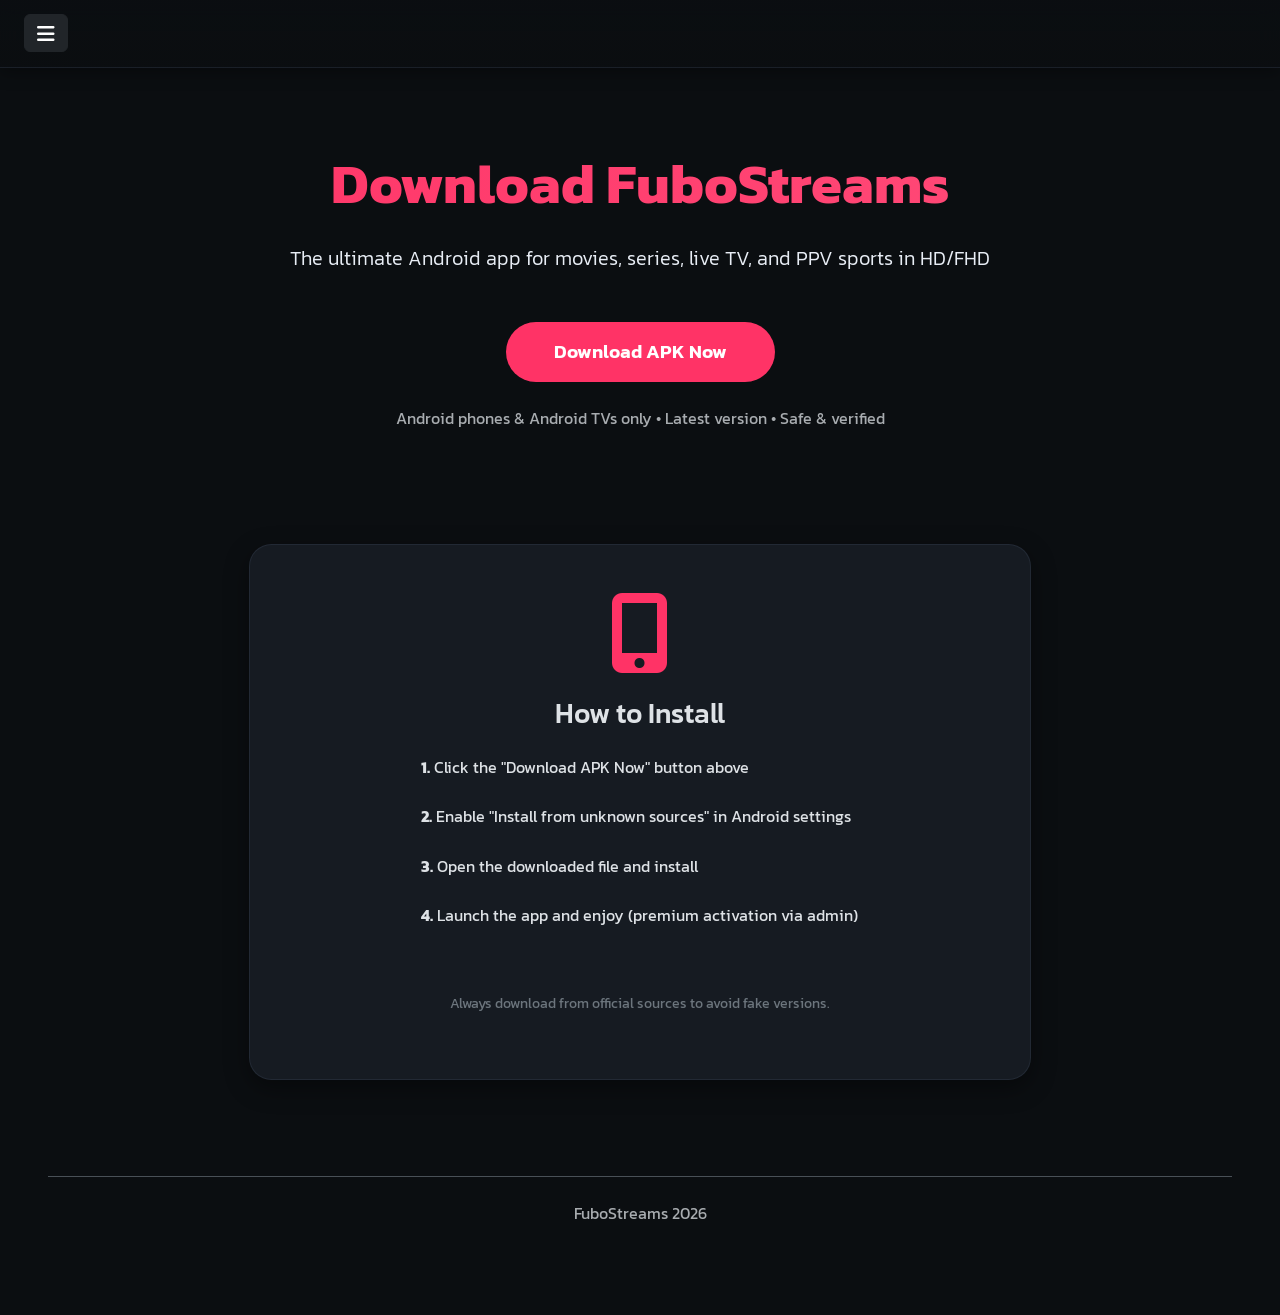
<file: download.html>
<!DOCTYPE html>
<html lang="en" data-bs-theme="dark">
<head>
  <meta charset="utf-8">
  <meta name="viewport" content="width=device-width, initial-scale=1">
  <title>FuboStreams – Download the App</title>
  <meta name="description" content="Download FuboStreams Android app for unlimited movies, series, live TV, and PPV sports in HD/FHD.">
  <meta name="keywords" content="fubostreams, download app, android streaming, movies, series, live tv, ppv sports">
  <meta property="og:title" content="FuboStreams – Download the App" />
  <meta property="og:description" content="Get the FuboStreams Android app now and unlock premium entertainment on your phone or TV." />
  <meta property="og:url" content="https://your-project-name.vercel.app/download" />
  <meta name="twitter:card" content="summary_large_image">
  <link rel="preconnect" href="https://fonts.bunny.net" crossorigin>
  <link href="https://fonts.bunny.net/css?family=kanit:100,200,300,400,500,600,700,800,900" rel="stylesheet"> 
  <link rel="stylesheet" href="https://cdnjs.cloudflare.com/ajax/libs/bootstrap/5.3.1/css/bootstrap.min.css" integrity="sha512-Z/def5z5u2aR89OuzYcxmDJ0Bnd5V1cKqBEbvLOiUNWdg9PQeXVvXLI90SE4QOHGlfLqUnDNVAYyZi8UwUTmWQ==" crossorigin="anonymous" referrerpolicy="no-referrer" />
  <link rel="stylesheet" href="https://cdnjs.cloudflare.com/ajax/libs/font-awesome/6.4.0/css/all.min.css" integrity="sha512-iecdLmaskl7CVkqkXNQ/ZH/XLlvWZOJyj7Yy7tcenmpD1ypASozpmT/E0iPtmFIB46ZmdtAc9eNBvH0H/ZpiBw==" crossorigin="anonymous" referrerpolicy="no-referrer" />
  <link rel="stylesheet" href="/assets/css/main.css?v=37">
  <style>
    html { scroll-behavior: smooth; }
  </style>
</head>
<body>
  <nav class="top-bar fixed-top">
    <div class="container-fluid px-3 px-md-4">
      <button class="btn btn-dark me-3" type="button" data-bs-toggle="offcanvas" data-bs-target="#sidebarMenu" aria-controls="sidebarMenu">
        <i class="fas fa-bars fa-lg"></i>
      </button>
    </div>
  </nav>

  <div class="offcanvas offcanvas-start" tabindex="-1" id="sidebarMenu" aria-labelledby="sidebarMenuLabel">
    <div class="offcanvas-body d-flex flex-column justify-content-between p-0">
      <ul class="nav flex-column mt-5 px-3">
        <li class="nav-item">
          <a class="nav-link d-flex align-items-center py-4 px-4" href="/">
            <i class="fas fa-home me-3 fs-4"></i>
            <span>Home</span>
          </a>
        </li>
        <li class="nav-item">
          <a class="nav-link d-flex align-items-center py-4 px-4" href="#">
            <i class="fas fa-question-circle me-3 fs-4"></i>
            <span>FAQ</span>
          </a>
        </li>
        <li class="nav-item">
          <a class="nav-link d-flex align-items-center py-4 px-4 active" href="/download">
            <i class="fas fa-download me-3 fs-4"></i>
            <span>Download App</span>
          </a>
        </li>
      </ul>

      <div class="mt-auto mb-5 px-4 text-center">
        <button id="themeToggle" class="btn btn-link p-4 w-100" aria-label="Toggle theme">
          <i class="fas fa-moon fa-2x"></i>
        </button>
      </div>
    </div>
  </div>

  <div class="container-fluid main-content">
    <div class="container">
      <section class="py-5 text-center">
        <h1 class="display-4 fw-bold mb-4" style="background: linear-gradient(90deg, #ff3366, #ff4d7a); -webkit-background-clip: text; -webkit-text-fill-color: transparent;">
          Download FuboStreams
        </h1>
        <p class="lead mb-5">The ultimate Android app for movies, series, live TV, and PPV sports in HD/FHD</p>
        <a href="#" class="btn btn-danger btn-lg px-5 py-3">Download APK Now</a>
        <p class="text-muted mt-4">Android phones & Android TVs only • Latest version • Safe & verified</p>
      </section>

      <section class="py-5">
        <div class="row justify-content-center">
          <div class="col-lg-8">
            <div class="card p-5 text-center">
              <i class="fas fa-mobile-alt fa-5x mb-4" style="color: #ff3366;"></i>
              <h3 class="mb-4">How to Install</h3>
              <ol class="list-unstyled text-start mx-auto" style="max-width: 500px;">
                <li class="mb-4"><strong>1.</strong> Click the "Download APK Now" button above</li>
                <li class="mb-4"><strong>2.</strong> Enable "Install from unknown sources" in Android settings</li>
                <li class="mb-4"><strong>3.</strong> Open the downloaded file and install</li>
                <li class="mb-4"><strong>4.</strong> Launch the app and enjoy (premium activation via admin)</li>
              </ol>
              <p class="text-secondary mt-4 small">Always download from official sources to avoid fake versions.</p>
            </div>
          </div>
        </div>
      </section>

      <footer class="container-fluid text-center py-4 border-top mt-5">
        <p class="mb-0 text-body-secondary">FuboStreams 2026</p>
      </footer>
    </div>
  </div>

  <script src="https://cdn.jsdelivr.net/npm/bootstrap@5.3.1/dist/js/bootstrap.bundle.min.js" integrity="sha384-HwwvtgBNo3bZJJLYd8oVXjrBZt8cqVSpeBNS5n7C8IVInixGAoxmnlMuBnhbgrkm" crossorigin="anonymous"></script>
  <script>
    function initPage() {
      const html = document.documentElement;
      const toggle = document.getElementById('themeToggle');
      let theme = localStorage.getItem('theme') || 'dark';
      
      html.setAttribute('data-bs-theme', theme);
      toggle.innerHTML = theme === 'dark' 
        ? '<i class="fas fa-moon"></i>' 
        : '<i class="fas fa-sun"></i>';

      toggle.addEventListener('click', () => {
        theme = theme === 'dark' ? 'light' : 'dark';
        html.setAttribute('data-bs-theme', theme);
        localStorage.setItem('theme', theme);
        toggle.innerHTML = theme === 'dark' 
          ? '<i class="fas fa-moon"></i>' 
          : '<i class="fas fa-sun"></i>';
      });

      const offcanvasEl = document.getElementById('sidebarMenu');
      const offcanvas = new bootstrap.Offcanvas(offcanvasEl);

      document.addEventListener('click', function(e) {
        if (offcanvasEl.classList.contains('show')) {
          const isClickInside = offcanvasEl.contains(e.target);
          const isToggler = document.querySelector('[data-bs-toggle="offcanvas"]').contains(e.target);
          if (!isClickInside && !isToggler) {
            offcanvas.hide();
          }
        }
      });
    }

    document.addEventListener('DOMContentLoaded', initPage);
  </script>
</body>
</html>
</file>
<file: assets/css/main.css>
/* ==========================================
   FuboStreams VIP Landing - Main CSS v31 (restored original look)
========================================== */

:root {
  --bg-primary:    #0b0e11;
  --bg-secondary:  #12151a;
  --bg-card:       #161b22;
  --text-primary:  #e8edf5;
  --text-secondary:#9ca3af;
  --accent:        #ff3366;
  --accent-hover:  #ff4d7a;
  --accent-glow:   rgba(255, 51, 102, 0.15);
  --border:        #2a3340;
  --radius:        1.4rem;
  --transition:    all 0.35s cubic-bezier(0.22, 1, 0.36, 1);
  --shadow-sm:     0 8px 24px rgba(0,0,0,0.4);
  --shadow-glow:   0 16px 48px rgba(255, 51, 102, 0.18);
}

/* Light mode – now includes sidebar/offcanvas */
[data-bs-theme="light"] {
  --bg-primary:    #f8f9fa;
  --bg-secondary:  #ffffff;
  --bg-card:       #ffffff;
  --text-primary:  #212529;
  --text-secondary:#6c757d;
  --border:        #dee2e6;
  --accent:        #dc3545;
  --accent-hover:  #c82333;
  --accent-glow:   rgba(220, 53, 69, 0.15);
  --sidebar-bg:    #ffffff;
  --sidebar-text:  #212529;
  --sidebar-hover: rgba(220, 53, 69, 0.08);
}

[data-bs-theme="dark"] {
  --sidebar-bg:    linear-gradient(to bottom, #0f1318, #0b0e11);
  --sidebar-text:  #c0c4cc;
  --sidebar-hover: rgba(255, 51, 102, 0.12);
}

body {
  background: var(--bg-primary);
  color: var(--text-primary);
  font-family: 'Kanit', system-ui, sans-serif;
  line-height: 1.6;
  margin: 0;
  overflow-x: hidden;
}

html { scroll-behavior: smooth; }
* { transition: var(--transition); }

/* Top bar */
.top-bar {
  background: linear-gradient(to bottom, rgba(11,14,17,0.94), rgba(11,14,17,0.88));
  backdrop-filter: blur(12px);
  -webkit-backdrop-filter: blur(12px);
  border-bottom: 1px solid rgba(42,51,64,0.5);
  box-shadow: 0 4px 16px rgba(0,0,0,0.35);
  padding: 0.9rem 0;
  z-index: 1030;
}

.top-bar .container-fluid {
  display: flex;
  align-items: center;
}

/* Sidebar – narrower + full theme support */
.offcanvas {
  background: var(--sidebar-bg);
  border-right: none;
  box-shadow: -10px 0 30px rgba(0,0,0,0.6);
  width: clamp(260px, 70vw, 320px) !important; /* reduced width */
}

.offcanvas-body {
  padding: 0;
  background: transparent;
}

.nav-link {
  color: var(--sidebar-text) !important;
  font-size: 1.22rem;
  font-weight: 500;
  border-radius: 12px;
  transition: all 0.3s ease;
  margin: 0.4rem 1rem;
  padding: 1.2rem 1.6rem !important;
}

.nav-link:hover,
.nav-link:focus {
  color: white !important;
  background: var(--sidebar-hover);
  transform: translateX(8px);
  box-shadow: 0 4px 20px rgba(255,51,102,0.12);
}

.nav-link i {
  color: var(--accent);
  font-size: 1.4rem;
  min-width: 32px;
  transition: transform 0.3s ease;
}

.nav-link:hover i {
  transform: scale(1.15);
}

/* Theme toggle in sidebar */
#themeToggle {
  border-radius: 16px;
  background: rgba(255,51,102,0.08);
  transition: all 0.4s ease;
  margin: 0 1rem 2rem;
  padding: 1.4rem !important;
  width: calc(100% - 2rem);
  color: var(--accent) !important;
}

#themeToggle:hover {
  background: rgba(255,51,102,0.18);
  transform: scale(1.08);
  box-shadow: 0 8px 24px var(--accent-glow);
}

/* Main content */
.main-content {
  padding: clamp(4rem, 8vw, 7rem) 0 4rem;
}

.container {
  max-width: 1400px;
  padding: 0 clamp(1.5rem, 5vw, 3rem);
}

/* Cards */
.card {
  background: var(--bg-card);
  border: 1px solid rgba(42,51,64,0.6);
  border-radius: var(--radius);
  box-shadow: var(--shadow-sm);
  transition: var(--transition);
}

.card:hover {
  transform: translateY(-12px);
  box-shadow: var(--shadow-glow);
  border-color: rgba(255,51,102,0.3);
}

/* Pricing */
.pricing-plans {
  display: grid;
  grid-template-columns: repeat(auto-fit, minmax(300px, 1fr));
  gap: clamp(2rem, 5vw, 3.5rem);
  margin: 4rem 0;
}

.plan {
  padding: 2.8rem 2rem;
  text-align: center;
  display: flex;
  flex-direction: column;
  justify-content: space-between;
  min-height: 420px;
}

.plan .card-title {
  font-size: 2rem;
  margin-bottom: 1.8rem;
  font-weight: 700;
}

.price-block {
  margin: 1.8rem 0 1.2rem;
}

.price {
  font-size: clamp(3.5rem, 12vw, 5.2rem);
  font-weight: 900;
  color: var(--accent);
  line-height: 0.95;
  margin: 0;
}

.price-unit {
  font-size: 1.6rem;
  color: var(--accent);
  margin: 0.4rem 0 0;
  line-height: 1;
}

.duration {
  color: var(--text-secondary);
  font-size: 1.35rem;
  margin: 1.2rem 0 2rem;
  line-height: 1.4;
}

.live-badge {
  position: absolute;
  top: -16px;
  right: 1.8rem;
  background: var(--accent);
  color: white;
  padding: 0.55rem 1.3rem;
  border-radius: 2rem;
  font-weight: 700;
  font-size: 1.05rem;
  box-shadow: 0 8px 24px var(--accent-glow);
}

/* Buttons */
.btn-danger {
  background: var(--accent);
  border: none;
  border-radius: 3rem;
  padding: 1rem 2.6rem;
  font-size: 1.2rem;
  font-weight: 600;
}

.btn-danger:hover {
  background: var(--accent-hover);
  transform: translateY(-4px);
  box-shadow: var(--shadow-glow);
}

/* Payment methods */
.payment-methods {
  display: flex;
  justify-content: center;
  flex-wrap: wrap;
  gap: 3rem 4rem;
  margin: 4rem 0;
}

.payment-methods .method {
  width: 190px;
  padding: 2.4rem 1.6rem;
  text-align: center;
  border-radius: var(--radius);
  background: var(--bg-card);
  border: 1px solid rgba(42,51,64,0.6);
  transition: var(--transition);
}

.payment-methods .method img {
  height: 90px;
  width: auto;
  margin-bottom: 1.4rem;
  object-fit: contain;
}

.payment-methods .method:hover {
  transform: translateY(-10px);
  box-shadow: var(--shadow-glow);
}

/* Hero & Footer */
.hero-section h1 {
  font-size: clamp(3rem, 10vw, 5.8rem);
  font-weight: 900;
  background: linear-gradient(90deg, var(--accent), #ff6b8a);
  -webkit-background-clip: text;
  -webkit-text-fill-color: transparent;
}

footer {
  border-top: 1px solid var(--border);
  padding: 3rem 0 2rem;
  text-align: center;
}

/* Mobile tweaks */
@media (max-width: 576px) {
  .nav-link {
    font-size: 1.3rem;
    padding: 1.4rem 1.8rem !important;
  }

  .payment-methods .method {
    width: 160px;
    padding: 2rem 1.2rem;
  }

  .payment-methods .method img {
    height: 75px;
  }
   }
</file>
